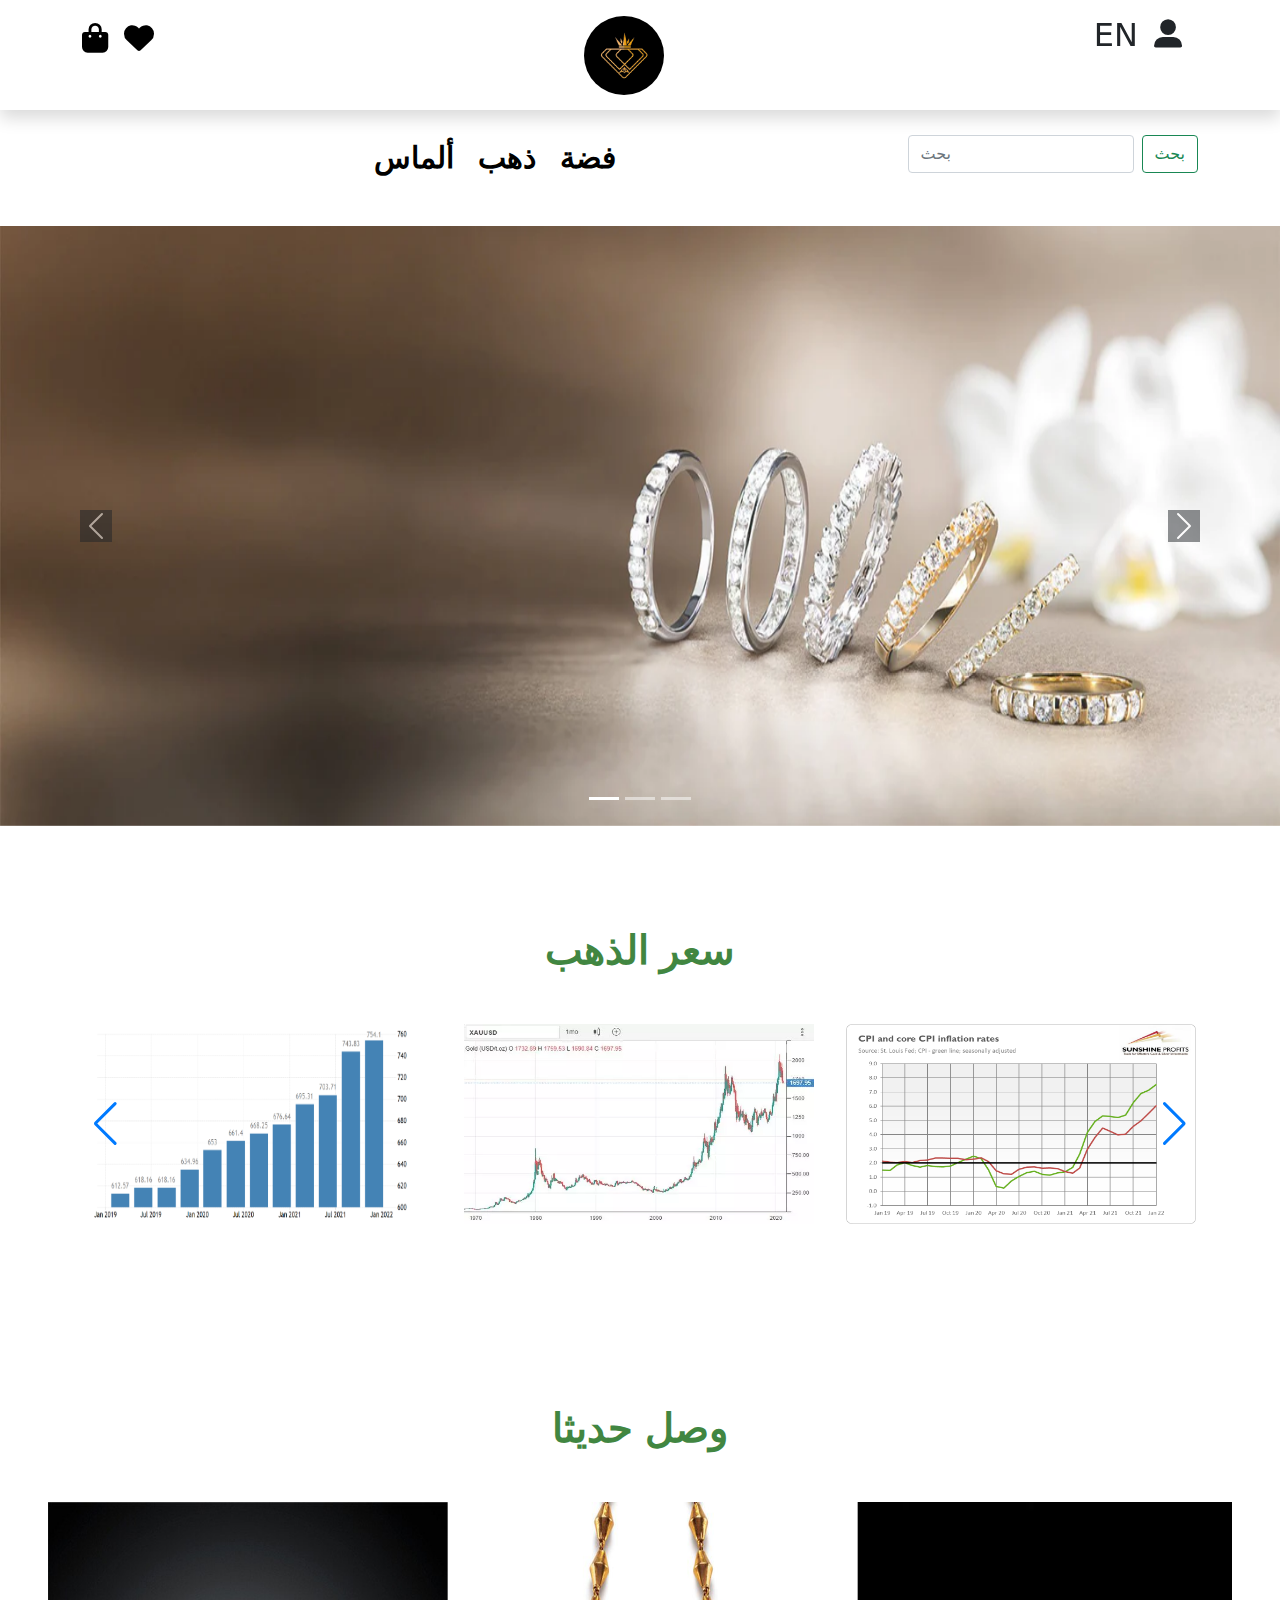
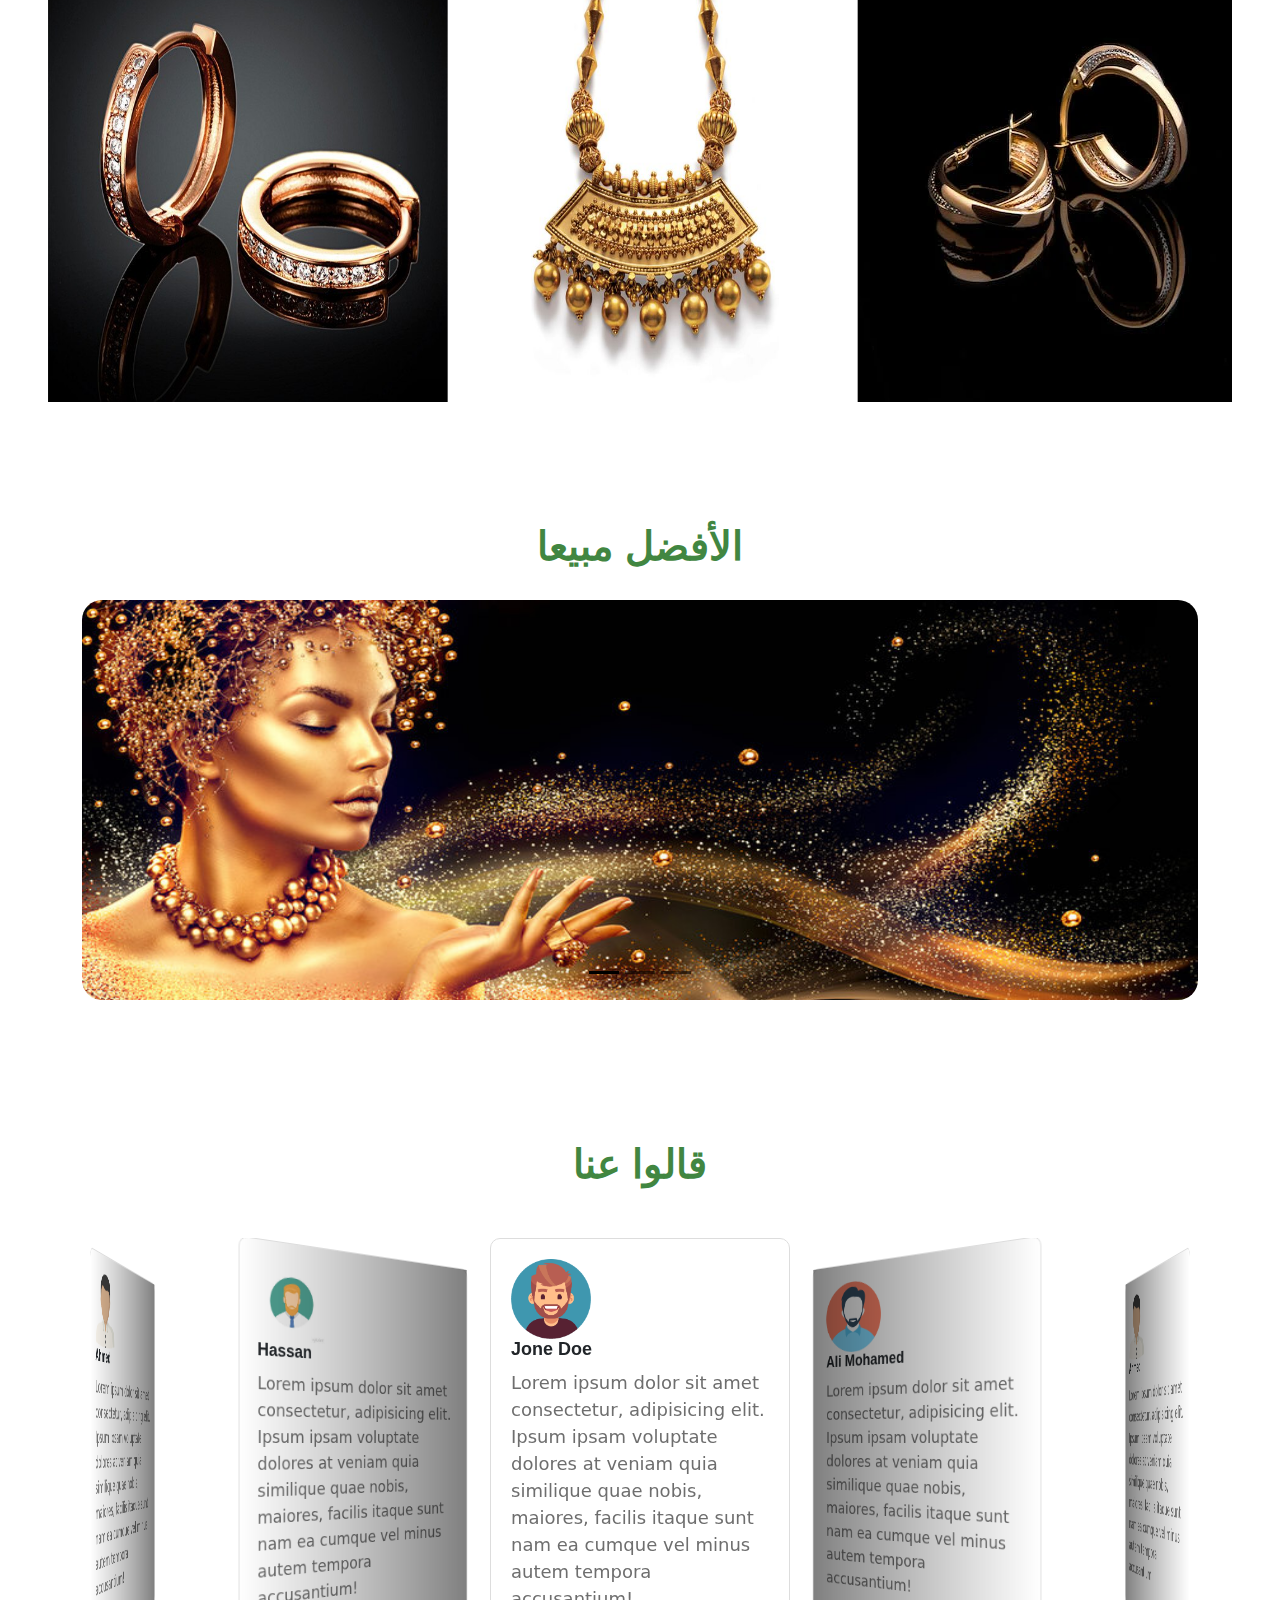
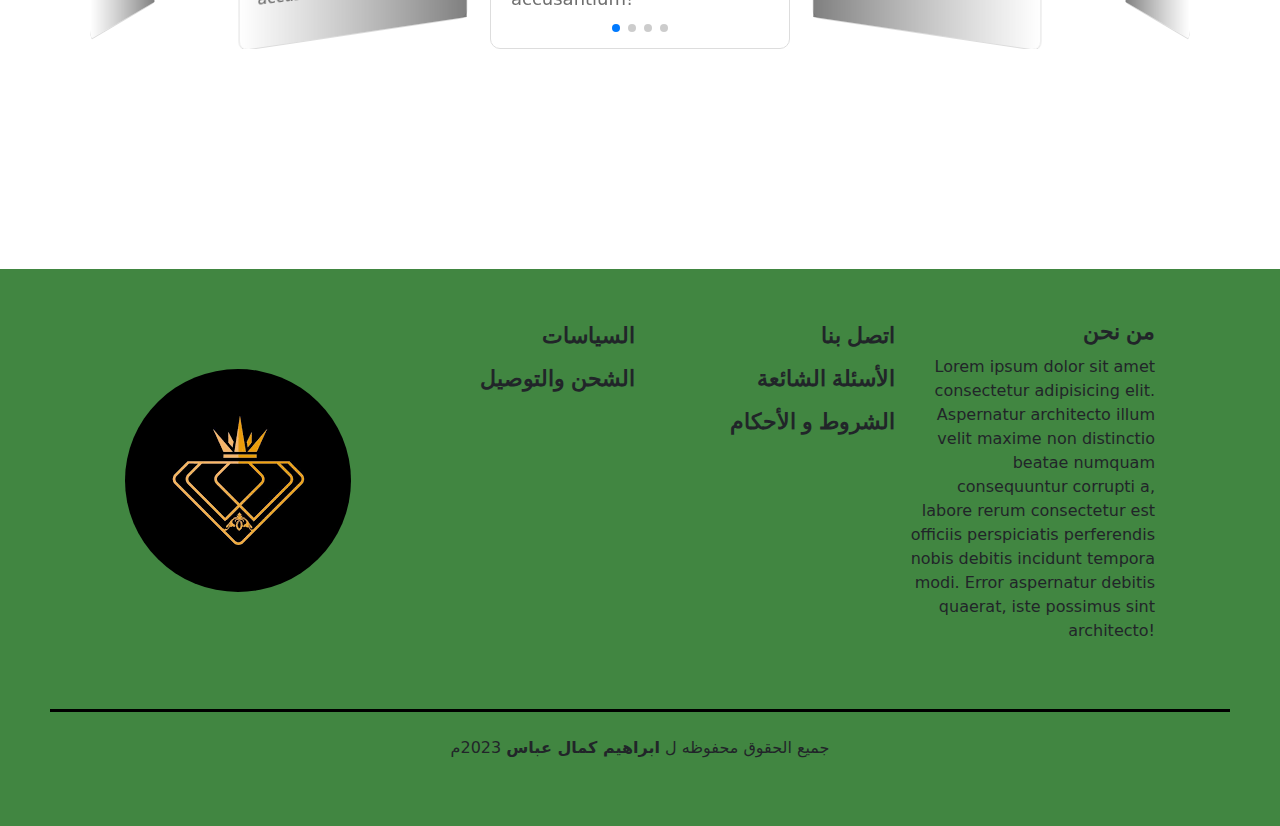
<file: index.html>
<!DOCTYPE html>
<html lang="en">
<head>
    <meta charset="UTF-8">
    <meta http-equiv="X-UA-Compatible" content="IE=edge">
    <meta name="viewport" content="width=device-width, initial-scale=1.0">
    <title>E Commerce (Dahab) </title>

<!--======================================== start links section  ==================================================-->
    <link rel="stylesheet" href="CSS/all.min.css">
    <link rel="stylesheet" href="CSS/bootstrap.css">
    <link rel="stylesheet" href="CSS/swiper-bundle.min.css">
    <link rel="stylesheet" href="CSS/style.css">
<!--======================================== end links section  ==================================================-->

</head>
<body>
    
<!--======================================== start header section  ==================================================-->
<header>

<!--======================================== start popup-container(sign-in)  ==================================================-->
    <div class="popup-container">
        <div class="popup-content">
            <i class="fas fa-window-close close-signIn"></i>
            <img src="IMAGES/logo.png" alt="">
            <h1>انشاء حساب</h1>
            <table>
                <tbody>
                    <tr>
                        <td class="pe-3"><input type="text"></td>
                        <td><label for="">الاسم</label></td>
                    </tr>
                    <tr>
                        <td class="pe-3"><input type="email"></td>
                        <td><label for="">البريد الالكتروني</label></td>
                    </tr>
                    <tr>
                        <td class="pe-3"><input type="password"></td>
                        <td><label for="">الرقم السري</label></td>
                   </tr>
                    <tr>
                        <td class="pe-3"><input type="number"></td>
                        <td><label for="">رقم الجوال</label></td>
                    </tr>
                </tbody>
            </table>
            <button  class="mt-4 mb-4">انشاء حساب</button>
        </div>
    </div>
<!--======================================== end popup-container(sign-in)  ==================================================-->

<!--======================================== start popup-container(sign-up)  ==================================================-->
    <div class="popup-container2">
        <div class="popup-content">
            <i class="fas fa-window-close close-signUp"></i>
            <img src="IMAGES/logo.png" alt="">
            <h1>تسجيل دخول</h1>
            <table>
                <tbody>
                    <tr>
                        <td class="pe-3"><input type="email"></td>
                        <td><label for="">البريد الالكتروني</label></td>
                    </tr>
                    <tr>
                        <td class="pe-3"><input type="password"></td>
                        <td><label for="">الرقم السري</label></td>
                   </tr>
                </tbody>
            </table>
            <button  class="mt-4 mb-4">تسجيل</button>
        </div>
    </div>
<!--======================================== end popup-container(sign-up)  ==================================================-->

<!--======================================== start head-one section  ==================================================-->
        <div class="head-one shadow p-3 mb-5 bg-body">
            <div class="container">
                <div class="d-flex justify-content-between">
                    <div>
                        <ul class="list-unstyled d-flex gap-3 fs-3">
                            <li><a href="bag.html"><i class="fas fa-shopping-bag"></i></a></li>
                            <li><a href="favourite.html"><i class="fas fa-heart"></i></a></li>
                        </ul>
                    </div>
                    <div class="logo">
                        <a href="#"><img src="IMAGES/logo.png"></a>
                    </div>
                    <div>
                        <ul class="list-unstyled d-flex gap-3 fs-3">
                            <li><h2>EN</h2></li>
                            <li class="user fas fa-user-alt mt-1"><i></i></li>
                            <li><i class="fas fa-bars menu-icon"></i></li>
                        </ul>
                    </div>
                </div>
                <div class="menu">
                    <ul class="list-unstyled">
                        <li><a href="products.html">ألماس</a></li>
                        <li><a href="products.html">ذهب</a></li>
                        <li><a href="products.html">فضة</a></li>
                    </ul>
                    <h1 class="close">x</h1>
                </div>
                <div id="login">
                    <i class="fas fa-window-close" id="close-login"></i>
                    <div>
                        <img src="IMAGES/user5.png" alt="">
                    </div>
                    <ul class="list-unstyled">
                        <li><a href="#" class="sign-in">تسجيل</a></li>
                        <li><a href="#" class="sign-up">تسجيل دخول</a></li>
                        <li><a href="profile.html">ملفي الشخصي</a></li>
                        <li><a href="request.html">طلباتي</a></li>
                        <li><a href="#">تسجيل خروج</a></li>
                    </ul>
                </div>
            </div>
        </div>
<!--======================================== end head-one section  ==================================================-->

<!--======================================== start head-two section  ==================================================-->
        <div class="head-two shadow-sm bg-body">
            <div class="container">
                <div class="d-flex justify-content-end">
                    <div class="sorts">
                        <ul class="list-unstyled d-flex gap-4">
                            <li><a href="products.html">ألماس</a></li>
                            <li><a href="products.html">ذهب</a></li>
                            <li><a href="products.html">فضة</a></li>
                        </ul>
                    </div>
                    <div>
                        <form class="d-flex">
                            <input class="form-control me-2" type="search" placeholder="بحث" aria-label="Search">
                            <button class="btn btn-outline-success" type="submit">بحث</button>
                          </form>
                    </div>
                </div>
            </div>
        </div>
<!--======================================== end head-two section  ==================================================-->

</header>
<!--======================================== end header section  ==================================================-->


<!--======================================== start slider section  ==================================================-->
<section class="slider">
    <div id="carouselExampleIndicators" class="carousel slide" data-bs-ride="carousel">
        <div class="carousel-indicators">
          <button type="button" data-bs-target="#carouselExampleIndicators" data-bs-slide-to="0" class="active" aria-current="true" aria-label="Slide 1"></button>
          <button type="button" data-bs-target="#carouselExampleIndicators" data-bs-slide-to="1" aria-label="Slide 2"></button>
          <button type="button" data-bs-target="#carouselExampleIndicators" data-bs-slide-to="2" aria-label="Slide 3"></button>
        </div>
        <div class="carousel-inner">
         <div class="carousel-item active">
                <img src="IMAGES/slide.jpg" class="d-block w-100" alt="..." style="height: 600px;">
              </div>
          <div class="carousel-item">
            <img src="IMAGES/slide (2).jpg" class="d-block w-100" alt="..." style="height: 600px;">
          </div>
          <div class="carousel-item">
            <img src="IMAGES/slide3.jpg" class="d-block w-100" alt="..." style="height: 600px;">
          </div>
        </div>
        <button class="carousel-control-prev" type="button" data-bs-target="#carouselExampleIndicators" data-bs-slide="prev">
          <span class="carousel-control-prev-icon bg-dark" aria-hidden="true"></span>
          <span class="visually-hidden">Previous</span>
        </button>
        <button class="carousel-control-next" type="button" data-bs-target="#carouselExampleIndicators" data-bs-slide="next">
          <span class="carousel-control-next-icon bg-dark" aria-hidden="true"></span>
          <span class="visually-hidden">Next</span>
        </button>
      </div>
</section>
<!--======================================== end slider section  ==================================================-->


<!--======================================== start dahap-prise section  ==================================================-->
<section class="dahap-prise mb-5">
    <div class="container">
        <h1>سعر الذهب</h1>

        <div class="slide-container swiper">
            <div class="slide-content">
                <div class="swiper-wrapper graphic">
                    <div class="swiper-slide">
                        <img src="IMAGES/graph1.png">
                    </div>

                    <div class="swiper-slide">
                        <img src="IMAGES/graph2.jpg">
                    </div>

                    <div class="swiper-slide">
                        <img src="IMAGES/graph3.jpg">
                    </div>

                    <div class="swiper-slide">
                        <img src="IMAGES/graph4.png">
                    </div>

                    <div class="swiper-slide">
                        <img src="IMAGES/graph5.jpeg">
                    </div>
                </div>
            </div>
    
            <div class="swiper-button-next"></div>
            <div class="swiper-button-prev"></div>
            <div class="swiper-pagination"></div>
    
        </div>
    </div>
</section>
<!--======================================== end dahap-prise section  ==================================================-->


<!--======================================== start last-arrive section  ==================================================-->
<section class="last-arrive">
    <div class="container">
        <h1 class="text-center">وصل حديثا</h1>
    </div>

        <div class="slide-container swiper mx-5">
            <div class="slide-content2">
                <div class="swiper-wrapper">
                    <div class="swiper-slide">
                        <img src="IMAGES/product1.jpg">
                    </div>

                    <div class="swiper-slide">
                        <img src="IMAGES/product3.jpg">
                    </div>

                    <div class="swiper-slide">
                        <img src="IMAGES/product2.jpg">
                    </div>

                    <div class="swiper-slide">
                        <img src="IMAGES/product4.jpg">
                    </div>

                    <div class="swiper-slide">
                        <img src="IMAGES/product5.jpg">
                    </div>
                </div>
            </div>

            <div class="swiper-pagination"></div>
        </div>
</section>
<!--======================================== end last-arrive section  ==================================================-->


<!--======================================== start best-seller section  ==================================================-->
<section class="best-seller">
    <div class="container">
        <h1>الأفضل مبيعا</h1>

            <div id="carouselExampleDark" class="carousel carousel-dark slide" data-bs-ride="carousel">
                <div class="carousel-indicators">
                <button type="button" data-bs-target="#carouselExampleDark" data-bs-slide-to="0" class="active" aria-current="true" aria-label="Slide 1"></button>
                <button type="button" data-bs-target="#carouselExampleDark" data-bs-slide-to="1" aria-label="Slide 2"></button>
                <button type="button" data-bs-target="#carouselExampleDark" data-bs-slide-to="2" aria-label="Slide 3"></button>
                </div>
                <div class="carousel-inner">
                <div class="carousel-item active" data-bs-interval="10000">
                    <img src="IMAGES/banar1.jpg" class="d-block w-100" alt="...">
                    <div class="carousel-caption d-none d-md-block">
                    </div>
                </div>
                <div class="carousel-item" data-bs-interval="2000">
                    <img src="IMAGES/banar2.jpg" class="d-block w-100" alt="...">
                    <div class="carousel-caption d-none d-md-block">
                    </div>
                </div>
                <div class="carousel-item">
                    <img src="IMAGES/banar3.jpg" class="d-block w-100" alt="...">
                    <div class="carousel-caption d-none d-md-block">
                    </div>
                </div>
                </div>
                <button class="carousel-control-prev" type="button" data-bs-target="#carouselExampleDark" data-bs-slide="prev">
                <span class="carousel-control-prev-icon" aria-hidden="true"></span>
                <span class="visually-hidden">Previous</span>
                </button>
                <button class="carousel-control-next" type="button" data-bs-target="#carouselExampleDark" data-bs-slide="next">
                <span class="carousel-control-next-icon" aria-hidden="true"></span>
                <span class="visually-hidden">Next</span>
                </button>
            </div>
    </div>
</section>
<!--======================================== end best-seller section  ==================================================-->


<!--======================================== start opinion section  ==================================================-->
<section class="opinion">
    <div class="container">
        <h1>قالوا عنا</h1>

        <div class="swiper mySwiper">
            <div class="swiper-wrapper">
                <div class="kart swiper-slide">
                    <img src="IMAGES/user.png">
                    <h2>Jone Doe</h2>
                    <p>Lorem ipsum dolor sit amet consectetur, adipisicing elit. Ipsum ipsam voluptate dolores at veniam quia similique quae nobis, maiores, facilis itaque sunt nam ea cumque vel minus autem tempora accusantium!</p>
                </div>

                <div class="kart swiper-slide">
                    <img src="IMAGES/user1.png">
                    <h2>Ali Mohamed</h2>
                    <p>Lorem ipsum dolor sit amet consectetur, adipisicing elit. Ipsum ipsam voluptate dolores at veniam quia similique quae nobis, maiores, facilis itaque sunt nam ea cumque vel minus autem tempora accusantium!</p>
                </div>

                <div class="kart swiper-slide">
                    <img src="IMAGES/user2.png">
                    <h2>Ahmed</h2>
                    <p>Lorem ipsum dolor sit amet consectetur, adipisicing elit. Ipsum ipsam voluptate dolores at veniam quia similique quae nobis, maiores, facilis itaque sunt nam ea cumque vel minus autem tempora accusantium!</p>
                </div>

                <div class="kart swiper-slide">
                    <img src="IMAGES/user3.jpg">
                    <h2>Hassan</h2>
                    <p>Lorem ipsum dolor sit amet consectetur, adipisicing elit. Ipsum ipsam voluptate dolores at veniam quia similique quae nobis, maiores, facilis itaque sunt nam ea cumque vel minus autem tempora accusantium!</p>
                </div>
            </div>

        <div class="swiper-pagination"></div>
        </div>
    </div>
</section>
<!--======================================== end opinion section  ==================================================-->


<!--======================================== start footer section  ==================================================-->
<footer>
    <div class="container">
        <div class="foot d-flex flex-wrap justify-content-center flex-row-reverse">
            <div>
                <h1 class="text-end">من نحن</h1>
                <p class="text-end">Lorem ipsum dolor sit amet consectetur adipisicing elit. Aspernatur architecto illum velit maxime non distinctio beatae numquam consequuntur corrupti a, labore rerum consectetur est officiis perspiciatis perferendis nobis debitis incidunt tempora modi. Error aspernatur debitis quaerat, iste possimus sint architecto!</p>
            </div>
            <div class="text-end">
                <ul class="list-unstyled">
                    <li>اتصل بنا</li>
                    <li>الأسئلة الشائعة</li>
                    <li>الشروط و الأحكام</li>
                </ul>
            </div>
            <div class="text-end">
                <ul class="list-unstyled">
                    <li>السياسات</li>
                    <li>الشحن والتوصيل</li>
                </ul>
            </div>
            <div>
                <img src="IMAGES/logo.png">
            </div>
        </div>
    </div>
<!--======================================== start line   ==================================================-->
    <div class="line"></div>
<!--======================================== end line   ==================================================-->
    <div class="mt-4">
        <p class="text-center">جميع الحقوق محفوظه ل <span class="fw-bold">ابراهيم كمال عباس</span>  2023م</p>
    </div>
</footer>
<!--======================================== end footer section  ==================================================-->


<!--======================================== start Script section  ==================================================-->
    <script src="JS/bootstrap.js"></script>
    <script src="JS/jquery-3.6.1.min.js"></script>
    <script src="JS/popper.min.js"></script>
    <script src="JS/swiper-bundel.min.js"></script>
    <script src="JS/main.js"></script>
<!--======================================== end Script section  ==================================================-->

</body>
</html>
</file>
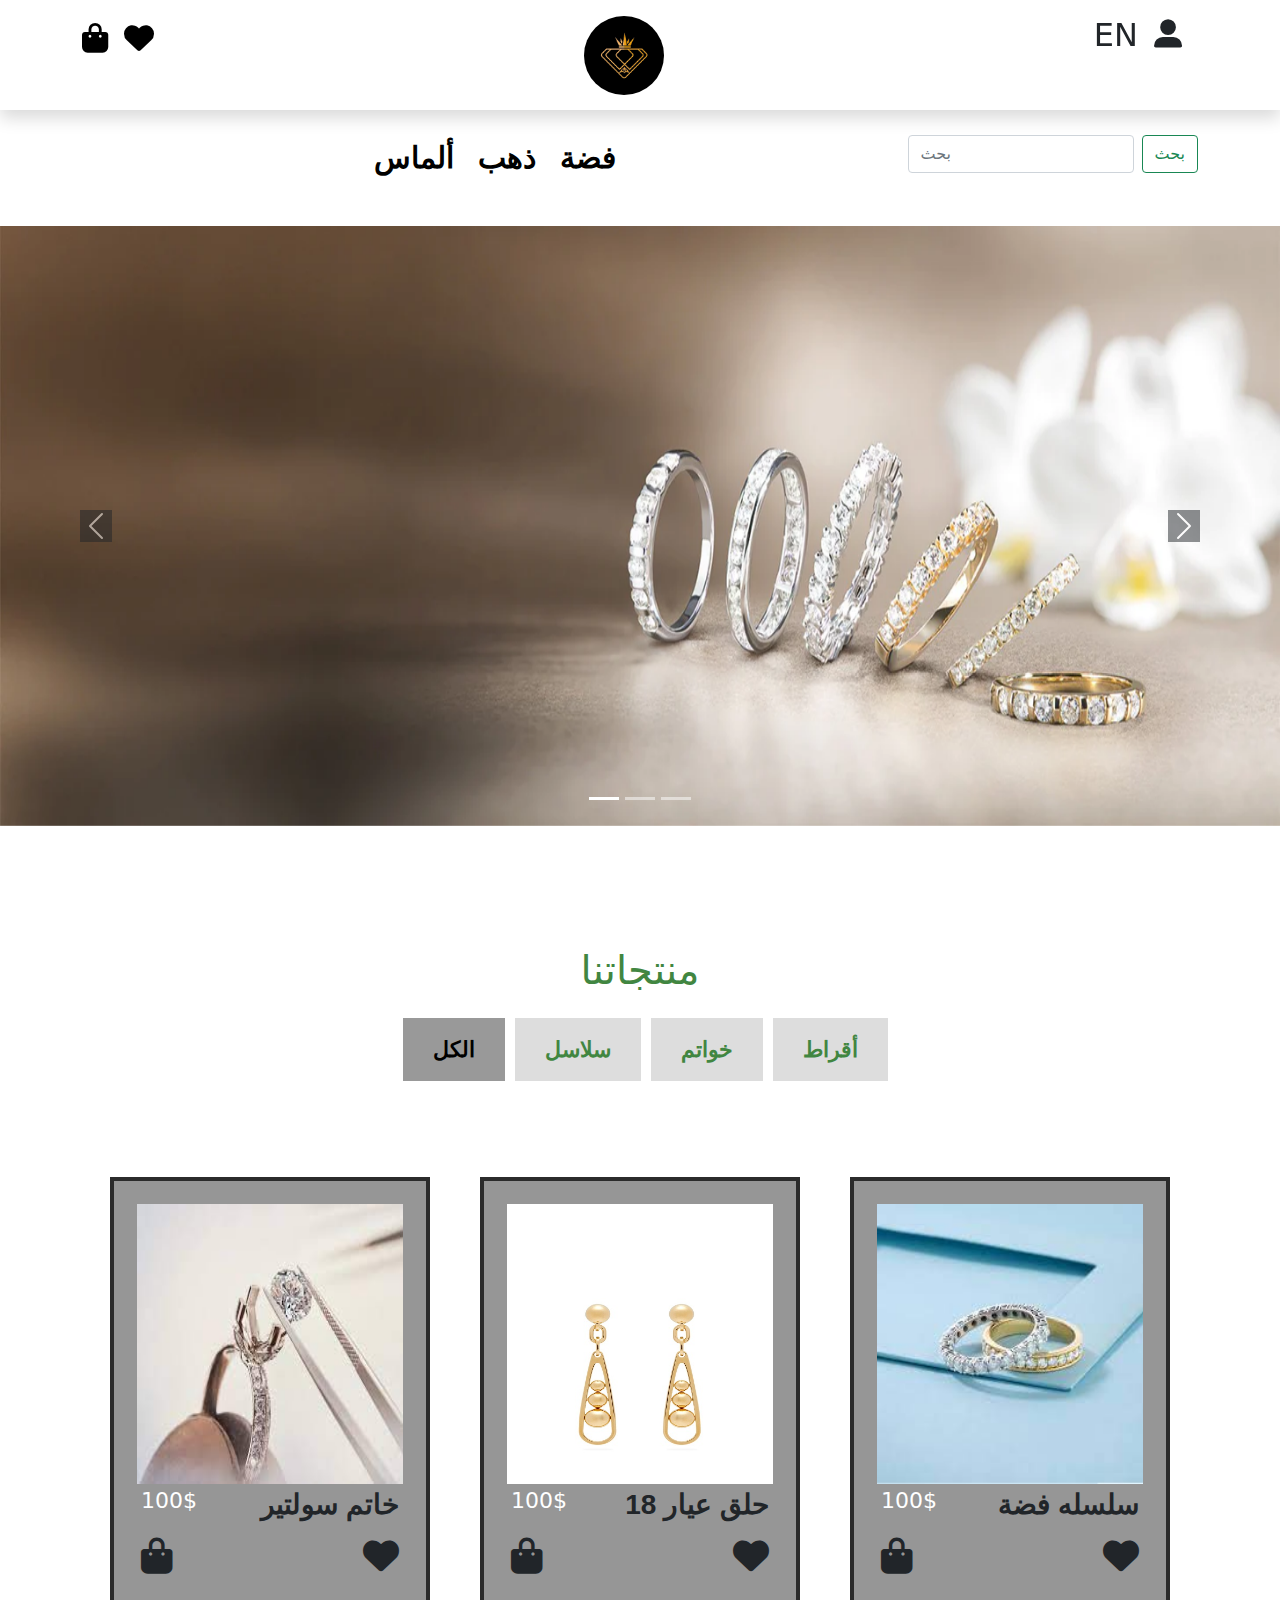
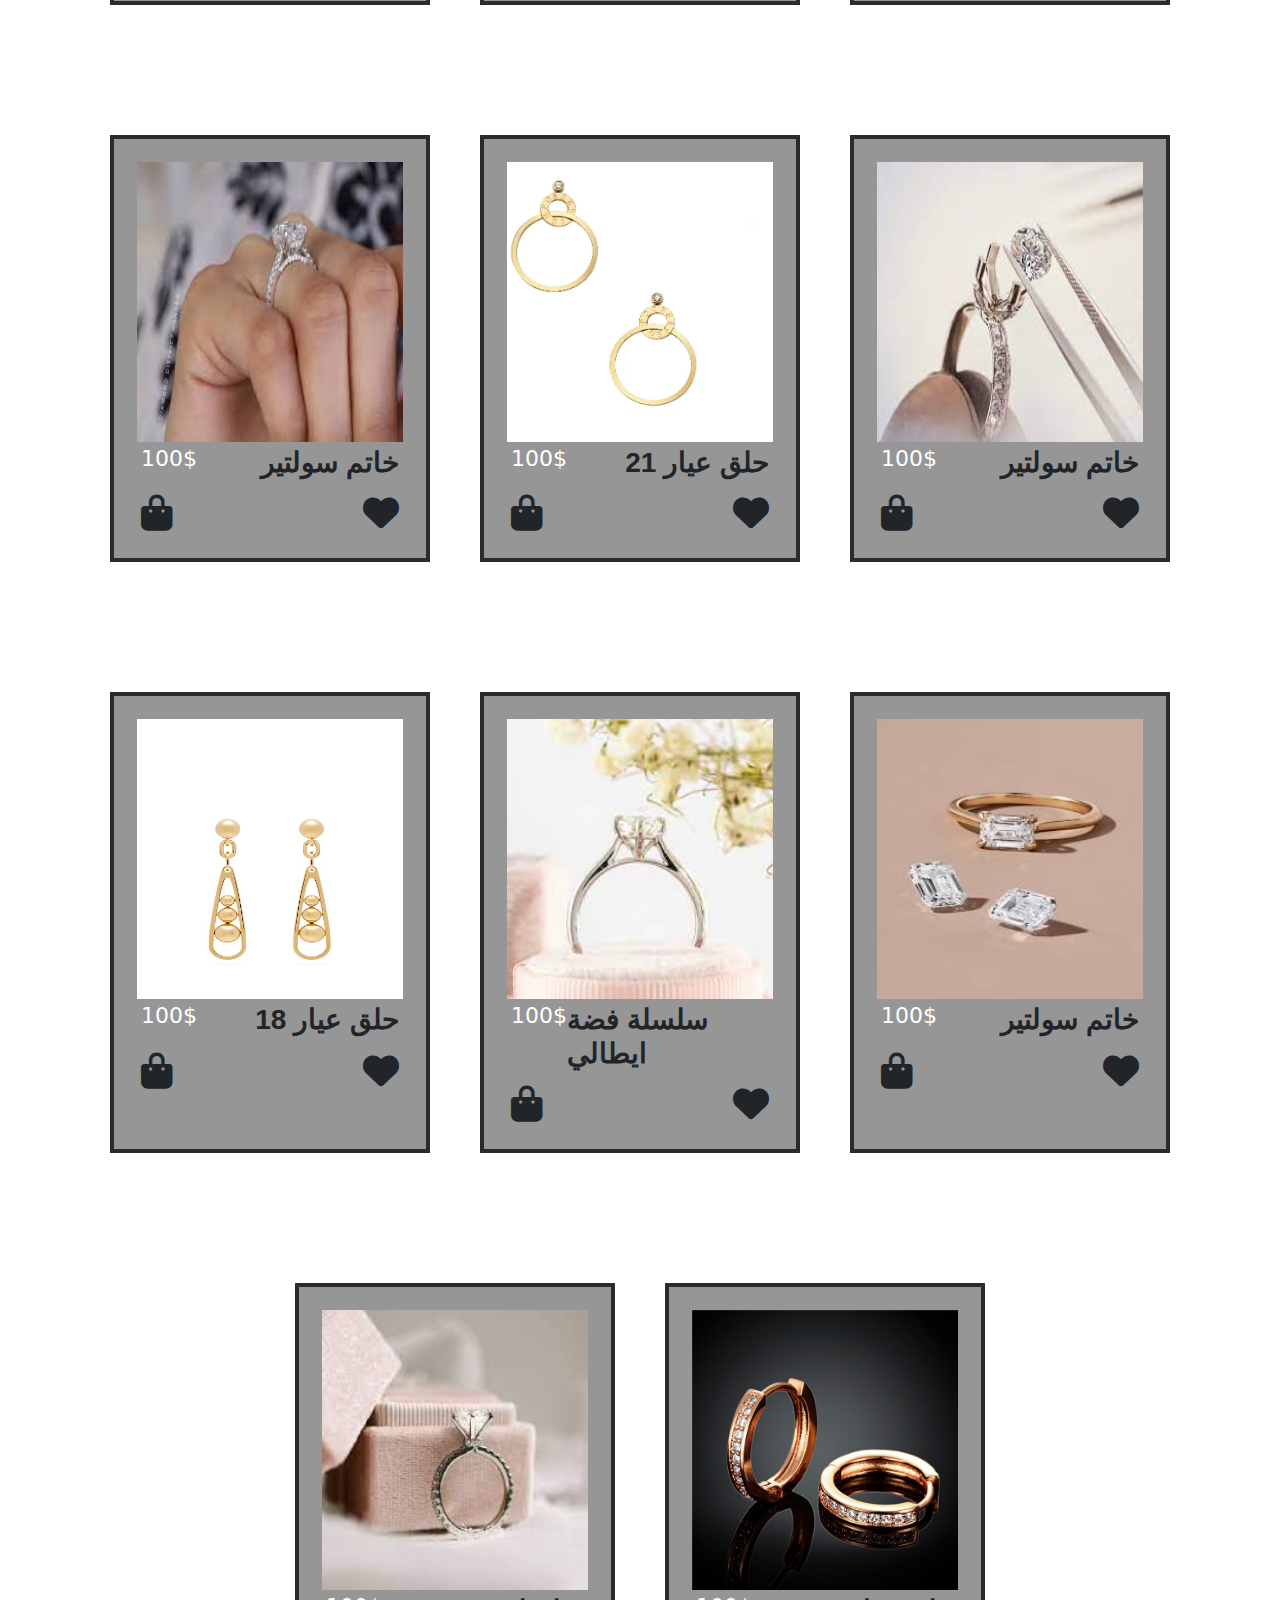
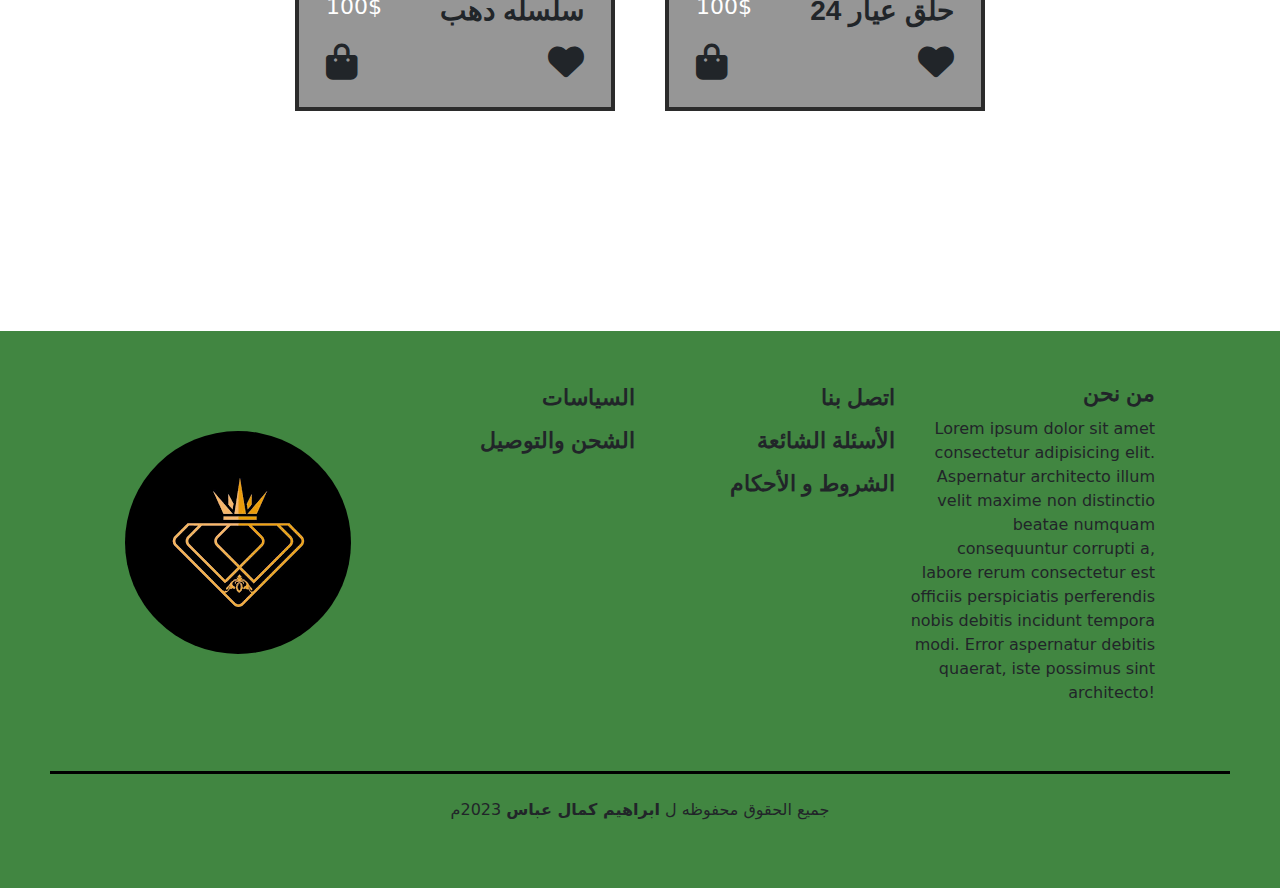
<file: products.html>
<!DOCTYPE html>
<html lang="en">

<head>
    <meta charset="UTF-8">
    <meta http-equiv="X-UA-Compatible" content="IE=edge">
    <meta name="viewport" content="width=device-width, initial-scale=1.0">
    <title>Products</title>

    <!--======================================== start links section  ==================================================-->
    <link rel="stylesheet" href="CSS/all.min.css">
    <link rel="stylesheet" href="CSS/bootstrap.css">
    <link rel="stylesheet" href="CSS/swiper-bundle.min.css">
    <link rel="stylesheet" href="CSS/style.css">
    <link rel="stylesheet" href="CSS/products.css">
    <!--======================================== end links section  ==================================================-->

</head>

<body>

    <!--======================================== start header section  ==================================================-->
    <header>
        
<!--======================================== start popup-container(sign-in)  ==================================================-->
    <div class="popup-container">
        <div class="popup-content">
            <i class="fas fa-window-close close-signIn"></i>
            <img src="IMAGES/logo.png" alt="">
            <h1>انشاء حساب</h1>
            <table>
                <tbody>
                    <tr>
                        <td class="pe-3"><input type="text"></td>
                        <td><label for="">الاسم</label></td>
                    </tr>
                    <tr>
                        <td class="pe-3"><input type="email"></td>
                        <td><label for="">البريد الالكتروني</label></td>
                    </tr>
                    <tr>
                        <td class="pe-3"><input type="password"></td>
                        <td><label for="">الرقم السري</label></td>
                   </tr>
                    <tr>
                        <td class="pe-3"><input type="number"></td>
                        <td><label for="">رقم الجوال</label></td>
                    </tr>
                </tbody>
            </table>
            <button  class="mt-4 mb-4">انشاء حساب</button>
        </div>
    </div>
<!--======================================== end popup-container(sign-in)  ==================================================-->

<!--======================================== start popup-container(sign-up)  ==================================================-->
    <div class="popup-container2">
        <div class="popup-content">
            <i class="fas fa-window-close close-signUp"></i>
            <img src="IMAGES/logo.png" alt="">
            <h1>تسجيل دخول</h1>
            <table>
                <tbody>
                    <tr>
                        <td class="pe-3"><input type="email"></td>
                        <td><label for="">البريد الالكتروني</label></td>
                    </tr>
                    <tr>
                        <td class="pe-3"><input type="password"></td>
                        <td><label for="">الرقم السري</label></td>
                   </tr>
                </tbody>
            </table>
            <button  class="mt-4 mb-4">تسجيل</button>
        </div>
    </div>
<!--======================================== end popup-container(sign-up)  ==================================================-->

        <!--======================================== start head-one section  ==================================================-->
        <div class="head-one shadow p-3 mb-5 bg-body">
            <div class="container">
                <div class="d-flex justify-content-between">
                    <div>
                        <ul class="list-unstyled d-flex gap-3 fs-3">
                            <li><a href="bag.html"><i class="fas fa-shopping-bag"></i></a></li>
                            <li><a href="favourite.html"><i class="fas fa-heart"></i></a></li>
                        </ul>
                    </div>
                    <div class="logo">
                        <a href="index.html"><img src="IMAGES/logo.png"></a>
                    </div>
                    <div>
                        <ul class="list-unstyled d-flex gap-3 fs-3">
                            <li>
                                <h2>EN</h2>
                            </li>
                            <li class="user fas fa-user-alt mt-1"><i></i></li>
                            <li><i class="fas fa-bars menu-icon"></i></li>
                        </ul>
                    </div>
                </div>
                <div class="menu">
                    <ul class="list-unstyled">
                        <li><a href="products.html">ألماس</a></li>
                        <li><a href="products.html">ذهب</a></li>
                        <li><a href="products.html">فضة</a></li>
                    </ul>
                    <h1 class="close">x</h1>
                </div>
                <div id="login">
                    <i class="fas fa-window-close" id="close-login"></i>
                    <div>
                        <img src="IMAGES/user5.png" alt="">
                    </div>
                    <ul class="list-unstyled">
                        <li><a href="#" class="sign-in">تسجيل</a></li>
                        <li><a href="#" class="sign-up">تسجيل دخول</a></li>
                        <li><a href="profile.html">ملفي الشخصي</a></li>
                        <li><a href="request.html">طلباتي</a></li>
                        <li><a href="#">تسجيل خروج</a></li>
                    </ul>
                </div>
            </div>
        </div>
        <!--======================================== end head-one section  ==================================================-->

        <!--======================================== start head-two section  ==================================================-->
        <div class="head-two shadow-sm bg-body">
            <div class="container">
                <div class="d-flex justify-content-end">
                    <div class="sorts">
                        <ul class="list-unstyled d-flex gap-4">
                            <li><a href="products.html">ألماس</a></li>
                            <li><a href="products.html">ذهب</a></li>
                            <li><a href="products.html">فضة</a></li>
                        </ul>
                    </div>
                    <div>
                        <form class="d-flex">
                            <input class="form-control me-2" type="search" placeholder="بحث" aria-label="Search">
                            <button class="btn btn-outline-success" type="submit">بحث</button>
                        </form>
                    </div>
                </div>
            </div>
        </div>
        <!--======================================== end head-two section  ==================================================-->

    </header>
    <!--======================================== end header section  ==================================================-->


    <!--======================================== start slider section  ==================================================-->
    <section class="slider">
        <div id="carouselExampleIndicators" class="carousel slide" data-bs-ride="carousel">
            <div class="carousel-indicators">
                <button type="button" data-bs-target="#carouselExampleIndicators" data-bs-slide-to="0" class="active"
                    aria-current="true" aria-label="Slide 1"></button>
                <button type="button" data-bs-target="#carouselExampleIndicators" data-bs-slide-to="1"
                    aria-label="Slide 2"></button>
                <button type="button" data-bs-target="#carouselExampleIndicators" data-bs-slide-to="2"
                    aria-label="Slide 3"></button>
            </div>
            <div class="carousel-inner">
                <div class="carousel-item active">
                    <img src="IMAGES/slide.jpg" class="d-block w-100" alt="..." style="height: 600px;">
                </div>
                <div class="carousel-item">
                    <img src="IMAGES/slide (2).jpg" class="d-block w-100" alt="..." style="height: 600px;">
                </div>
                <div class="carousel-item">
                    <img src="IMAGES/slide3.jpg" class="d-block w-100" alt="..." style="height: 600px;">
                </div>
            </div>
            <button class="carousel-control-prev" type="button" data-bs-target="#carouselExampleIndicators"
                data-bs-slide="prev">
                <span class="carousel-control-prev-icon bg-dark" aria-hidden="true"></span>
                <span class="visually-hidden">Previous</span>
            </button>
            <button class="carousel-control-next" type="button" data-bs-target="#carouselExampleIndicators"
                data-bs-slide="next">
                <span class="carousel-control-next-icon bg-dark" aria-hidden="true"></span>
                <span class="visually-hidden">Next</span>
            </button>
        </div>
    </section>
    <!--======================================== end slider section  ==================================================-->

    <!--======================================== start section  ==================================================-->
    <section>

    <!--======================================== start products div  ==================================================-->
        <div class="products">
            <div class="container">

                <h1 class="head text-center mb-4">منتجاتنا</h1>

    <!--======================================== start sorts div  ==================================================-->
                <div class="sorts">
                    <ul class="list-unstyled d-flex justify-content-center">
                        <li href="" data-target="all" class="active all">الكل</a></li>
                        <li href="" data-target="salasl">سلاسل</a></li>
                        <li href="" data-target="rings">خواتم</a></li>
                        <li href="" data-target="circle">أقراط</a></li>
                    </ul>
                </div>
    <!--======================================== end sorts div  ==================================================-->

    <!--======================================== start items div  ==================================================-->
                <div class="items">
                    
    <!--======================================== start box div  ==================================================-->
                    <div class="box" data-id="rings">
                        <img src="IMAGES/5.jpg">
                        <div class="d-flex justify-content-between p-1">
                            <h2>100$</h2>
                            <h1>خاتم سولتير</h1>
                        </div>
                        <div class="d-flex justify-content-between p-1 icons">
                            <i class="fas fa-shopping-bag bag"></i>
                            <i class="fas fa-heart chose-fav"></i>
                        </div>
                    </div>
    <!--======================================== end box div  ==================================================-->
                    
                    <div class="box" data-id="circle">
                        <img src="IMAGES/11111.jpg">
                        <div class="d-flex justify-content-between p-1">
                            <h2>100$</h2>
                            <h1>حلق عيار 18</h1>
                        </div>
                        <div class="d-flex justify-content-between p-1 icons">
                            <i class="fas fa-shopping-bag bag"></i>
                            <i class="fas fa-heart chose-fav"></i>
                        </div>
                    </div>

                    <div class="box" data-id="salasl">
                        <img src="IMAGES/8.jpg">
                        <div class="d-flex justify-content-between p-1">
                            <h2>100$</h2>
                            <h1>سلسله فضة</h1>
                        </div>
                        <div class="d-flex justify-content-between p-1 icons">
                            <i class="fas fa-shopping-bag bag"></i>
                            <i class="fas fa-heart chose-fav"></i>
                        </div>
                    </div>

                    <div class="box" data-id="rings">
                        <img src="IMAGES/1.jpg">
                        <div class="d-flex justify-content-between p-1">
                            <h2>100$</h2>
                            <h1>خاتم سولتير</h1>
                        </div>
                        <div class="d-flex justify-content-between p-1 icons">
                            <i class="fas fa-shopping-bag bag"></i>
                            <i class="fas fa-heart chose-fav"></i>
                        </div>
                    </div>

                    <div class="box" data-id="circle">
                        <img src="IMAGES/22222.jpg">
                        <div class="d-flex justify-content-between p-1">
                            <h2>100$</h2>
                            <h1>حلق عيار 21</h1>
                        </div>
                        <div class="d-flex justify-content-between p-1 icons">
                            <i class="fas fa-shopping-bag bag"></i>
                            <i class="fas fa-heart chose-fav"></i>
                        </div>
                    </div>

                    <div class="box" data-id="rings">
                        <img src="IMAGES/5.jpg">
                        <div class="d-flex justify-content-between p-1">
                            <h2>100$</h2>
                            <h1>خاتم سولتير</h1>
                        </div>
                        <div class="d-flex justify-content-between p-1 icons">
                            <i class="fas fa-shopping-bag bag"></i>
                            <i class="fas fa-heart chose-fav"></i>
                        </div>
                    </div>

                    <div class="box" data-id="circle">
                        <img src="IMAGES/11111.jpg">
                        <div class="d-flex justify-content-between p-1">
                            <h2>100$</h2>
                            <h1>حلق عيار 18</h1>
                        </div>
                        <div class="d-flex justify-content-between p-1 icons">
                            <i class="fas fa-shopping-bag bag"></i>
                            <i class="fas fa-heart chose-fav"></i>
                        </div>
                    </div>

                    <div class="box" data-id="salasl">
                        <img src="IMAGES/4.jpg">
                        <div class="d-flex justify-content-between p-1">
                            <h2>100$</h2>
                            <h1>سلسلة فضة ايطالي</h1>
                        </div>
                        <div class="d-flex justify-content-between p-1 icons">
                            <i class="fas fa-shopping-bag bag"></i>
                            <i class="fas fa-heart chose-fav"></i>
                        </div>
                    </div>

                    <div class="box" data-id="rings">
                        <img src="IMAGES/7.jpg">
                        <div class="d-flex justify-content-between p-1">
                            <h2>100$</h2>
                            <h1>خاتم سولتير</h1>
                        </div>
                        <div class="d-flex justify-content-between p-1 icons">
                            <i class="fas fa-shopping-bag bag"></i>
                            <i class="fas fa-heart chose-fav"></i>
                        </div>
                    </div>

                    <div class="box" data-id="salasl">
                        <img src="IMAGES/3.jpg">
                        <div class="d-flex justify-content-between p-1">
                            <h2>100$</h2>
                            <h1>سلسله دهب</h1>
                        </div>
                        <div class="d-flex justify-content-between p-1 icons">
                            <i class="fas fa-shopping-bag bag"></i>
                            <i class="fas fa-heart chose-fav"></i>
                        </div>
                    </div>

                    <div class="box" data-id="circle">
                        <img src="IMAGES/product5.jpg">
                        <div class="d-flex justify-content-between p-1">
                            <h2>100$</h2>
                            <h1>حلق عيار 24</h1>
                        </div>
                        <div class="d-flex justify-content-between p-1 icons">
                            <i class="fas fa-shopping-bag bag"></i>
                            <i class="fas fa-heart chose-fav"></i>
                        </div>
                    </div>
                </div>
    <!--======================================== end items div  ==================================================-->
            </div>
        </div>
    <!--======================================== end products div  ==================================================-->

    <!--==============================================   start notification-content  ========================================================-->
    <div class="notification-content">
        <h1>This Is Product Is Added To Favourite</h1>
        <i class="fa fa-close close-notification"></i>
    </div>
    <!--==============================================   end notification-content  ========================================================-->
        
    </section>
    <!--======================================== end section  ==================================================-->

    <!--======================================== start footer section  ==================================================-->
    <footer>
        <div class="container">
            <div class="foot d-flex flex-wrap justify-content-center flex-row-reverse">
                <div>
                    <h1 class="text-end">من نحن</h1>
                    <p class="text-end">Lorem ipsum dolor sit amet consectetur adipisicing elit. Aspernatur architecto
                        illum velit maxime non distinctio beatae numquam consequuntur corrupti a, labore rerum
                        consectetur est officiis perspiciatis perferendis nobis debitis incidunt tempora modi. Error
                        aspernatur debitis quaerat, iste possimus sint architecto!</p>
                </div>
                <div class="text-end">
                    <ul class="list-unstyled">
                        <li>اتصل بنا</li>
                        <li>الأسئلة الشائعة</li>
                        <li>الشروط و الأحكام</li>
                    </ul>
                </div>
                <div class="text-end">
                    <ul class="list-unstyled">
                        <li>السياسات</li>
                        <li>الشحن والتوصيل</li>
                    </ul>
                </div>
                <div>
                    <img src="IMAGES/logo.png">
                </div>
            </div>
        </div>
        <!--======================================== start line   ==================================================-->
        <div class="line"></div>
        <!--======================================== end line   ==================================================-->
        <div class="mt-4">
            <p class="text-center">جميع الحقوق محفوظه ل <span class="fw-bold">ابراهيم كمال عباس</span> 2023م</p>
        </div>
    </footer>
    <!--======================================== end footer section  ==================================================-->


    <!--======================================== start Script section  ==================================================-->
    <script src="JS/bootstrap.js"></script>
    <script src="JS/jquery-3.6.1.min.js"></script>
    <script src="JS/popper.min.js"></script>
    <script src="JS/swiper-bundel.min.js"></script>
    <script src="JS/main.js"></script>
    <script src="JS/products.js"></script>
    <!--======================================== end Script section  ==================================================-->

</body>

</html>
</file>
<file: CSS/style.css>
* {
    margin: 0;
    padding: 0;
    box-sizing: border-box;
}

/****************************************************  start root  **********************************************************/
:root {
    --main-color: #418641;
    --main-font: 'Gill Sans', 'Gill Sans MT', Calibri, 'Trebuchet MS', sans-serif;
}

/****************************************************  end root  **********************************************************/

/****************************************************  start head-one  **********************************************************/

/****************************************************  start menu  **********************************************************/
header .head-one div ul li .menu-icon {
    display: none;
    font-size: 30px;
}

header .head-one .menu {
    text-align: center;
    background-color: #fff;
    border: 4px solid var(--main-color);
    color: #000;
    font-family: var(--main-font);
    font-size: 18px;
    width: 200px;
    height: 100vh;
    padding: 40px;
    position: absolute;
    top: 80px;
    right: 0px;
    transform: translateX(200px);
    transition: ease 0.3s;
}

header .head-one .menu.active2 {
    transform: translateX(0%);
}

header .head-one .menu ul li {
    margin-bottom: 20px;
    border-bottom: 2px solid #000;
}

header .head-one .menu h1 {
    color: #000;
    background-color: var(--main-color);
    border-radius: 50%;
    width: 30px;
    height: 30px;
    line-height: 25px;
    text-align: center;
    position: absolute;
    top: 5px;
    left: 5px;
    font-size: 28px;
    font-weight: bold;
    border: 2px solid #000;
    cursor: pointer;
}

/****************************************************  end menu  **********************************************************/
header .head-one {
    height: 110px;
    margin-top: -105px;
    position: fixed;
    width: 100%;
    z-index: 999;
}

/****************************************************  start login  **********************************************************/
header div#login i {
    color: var(--main-color);
    position: absolute;
    left: 20px;
    top: 10px;
    font-size: 24px;
    cursor: pointer;
    transition: ease 0.3s;
}
header div#login i:hover{
    opacity: 0.8;
}
header div#login div {
    margin-top: 20px;
    background-color: var(--main-color);
    padding: 30px;
    border-top-left-radius: 10px;
    border-top-right-radius: 10px;
    margin-bottom: 15px;
}

header div#login img {
    width: 80px;
    display: flex;
    margin: auto;
    border: 3px solid #fff;
    border-radius: 50%;
}

header div#login {
    text-align: end;
    background-color: #fff;
    border-radius: 10px;
    border: 2px solid var(--main-color);
    color: #000;
    font-family: var(--main-font);
    font-size: 18px;
    width: 250px;
    padding: 20px;
    position: absolute;
    top: 80px;
    right: 20px;
    transform: translateX(400px);
    transition: ease 0.5s;
}

header div#login.active {
    transform: translateX(0px);
}

header #login ul li a {
    display: block;
    font-weight: bold;
    transition: ease 0.3s;
    padding: 10px;
    font-size: 22px;
}

header #login ul li a:hover {
    color: var(--main-color);
    background-color: #ddd;
}

header .head-one .user:hover .login {
    display: block;
}
/****************************************************  end login  **********************************************************/

/****************************************************  start popup-container  **********************************************************/
.popup-container,.popup-container2 {
    position: fixed;
    left: 0;
    right: 0;
    top: 0;
    bottom: 0;
    background-color: rgba(0, 0, 0, 0.6);
    width: 100%;
    height: 100vh;
    z-index: 1111;
    display: none;
}

.popup-container.active,.popup-container2.active {
    display: flex;
}
/****************************************************  end popup-container  **********************************************************/

/****************************************************  start popup-content  **********************************************************/
.popup-container .popup-content,.popup-container2 .popup-content {
    position: relative;
    margin: auto;
    margin-top: 100px;
    text-align: center;
    background-color: #fff;
    width: 30%;
    padding: 10px;
    overflow: hidden;
    border-radius: 10px;
}
.popup-container .popup-content i,.popup-container2 .popup-content i{
    position: absolute;
    left: 10px;
    font-size: 24px;
    color: var(--main-color);
    cursor: pointer;
    transition: ease 0.3s;
}
.popup-container .popup-content i:hover,.popup-container2 .popup-content i:hover{
    opacity: .7;
}

.popup-container .popup-content img,.popup-container2 .popup-content img {
    width: 60px;
    border-radius: 50%;
}
.popup-container .popup-content h1,.popup-container2 .popup-content h1 {
    font-family: var(--main-font);
    color: var(--main-color);
    font-weight: bold;
    font-size: 32px;
    margin: 15px 0;
}
.popup-container .popup-content label,.popup-container2 .popup-content label {
    font-family: var(--main-font);
    font-weight: bold;
    margin: 5px 0;
}

.popup-container .popup-content table,.popup-container2 .popup-content table{
    margin: auto;
}
.popup-container .popup-content button,.popup-container2 .popup-content button{
    border: none;
    color: #fff;
    background-color: var(--main-color);
    padding: 10px 15px;
    transition: ease 0.3s;
}
.popup-container .popup-content button:hover,.popup-container2 .popup-content button:hover{
    opacity: 0.6;
}
/****************************************************  start popup-content  **********************************************************/

/****************************************************  end head-one  **********************************************************/

/****************************************************  start head-one  **********************************************************/
header .head-two {
    padding: 30px;
    margin-top: 105px;
}

header .head-two .sorts {
    margin: auto;
}

header .head-two .sorts ul li a,
header .head-one ul li a {
    color: #000;
    font-size: 30px;
    text-decoration: none;
    font-family: var(--main-font);
    font-weight: bold;
    transition: ease 0.3s;
}

header .head-two .sorts ul li a:hover {
    color: var(--main-color);
}

header ul li {
    cursor: pointer;
}

header .logo img {
    width: 80px;
    border-radius: 50%;
}

/****************************************************  end head-one  **********************************************************/

/****************************************************  start dahap-prise  **********************************************************/
.dahap-prise {
    margin-top: 100px;
}

.dahap-prise .container h1 {
    text-align: center;
    color: var(--main-color);
    font-family: var(--main-font);
    font-weight: bold;
    margin-bottom: 50px;
}

.dahap-prise .graphic img {
    width: 350px;
    height: 200px;
}

/****************************************************  end dahap-prise  **********************************************************/

/****************************************************  start last-arrive  **********************************************************/
.last-arrive {
    margin-top: 180px;
}

.last-arrive .container h1 {
    font-family: var(--main-font);
    color: var(--main-color);
    font-weight: bold;
    margin-bottom: 50px;
}

.last-arrive div img {
    width: 400px;
    height: 500px;
}

/****************************************************  end last-arrive  **********************************************************/

/****************************************************  start best-seller  **********************************************************/
.best-seller {
    margin-top: 120px;
}

.best-seller .container h1 {
    color: var(--main-color);
    font-family: var(--main-font);
    font-weight: bold;
    text-align: center;
    margin-bottom: 30px;
}

.best-seller .container div .carousel-inner img {
    height: 400px;
    border-radius: 20px;
}

/****************************************************  end best-seller  **********************************************************/

/****************************************************  start opinion  **********************************************************/
.opinion .container h1 {
    font-family: var(--main-font);
    color: var(--main-color);
    font-weight: bold;
    text-align: center;
    margin-bottom: 50px;
    margin-top: 140px;
}

.opinion .container .kart {
    width: 300px;
    border: 1px solid #ddd;
    padding: 20px;
    border-radius: 10px;
}

.opinion .container .kart img {
    width: 80px;
}

.opinion .container .kart h2 {
    font-size: 18px;
    font-family: var(--main-font);
    font-weight: bold;
}

.opinion .container .kart p {
    font-size: 18px;
    color: rgb(110, 110, 110);
}

/****************************************************  end opinion  **********************************************************/

/****************************************************  start footer  **********************************************************/
footer {
    margin-top: 220px;
    background-color: #418641;
    padding: 50px;
}

footer .foot {
    gap: 10px;
}

footer .foot div {
    width: 250px;
}

footer .foot div ul li,
footer .foot div h1 {
    font-family: var(--main-font);
    font-size: 22px;
    font-weight: bold;
    cursor: pointer;
    margin-bottom: 10px;
}

footer .foot div img {
    border-radius: 50%;
    margin-top: 50px;
}

footer .line {
    margin-top: 50px;
    height: 3px;
    background-color: #000;
    width: 100%;
}

/****************************************************  end footer  **********************************************************/




/****************************************************  start media-quairy  **********************************************************/
@media (max-width : 1200px) {
    .dahap-prise .graphic img {
        width: 280px;
        height: 200px;
    }

    .last-arrive div img {
        width: 300px;
        height: 450px;
    }
}

@media (max-width : 992px) {
    .popup-container .popup-content, .popup-container2 .popup-content{
        width: 40%;
    }
    .dahap-prise .graphic img {
        width: 220px;
    }

    .last-arrive div img {
        width: 235px;
    }
}

@media (max-width : 768px) {
    .popup-container .popup-content,.popup-container2 .popup-content{
        width: 65%;
    }
    header .head-one div ul li .menu-icon {
        display: block;
    }

    header .head-two .sorts {
        display: none;
    }

    .dahap-prise .graphic img {
        width: 180px;
    }

    .last-arrive div img {
        width: 170px;
        height: 350px;
    }
}

@media (max-width : 600px) {
    .dahap-prise .graphic img {
        width: 150px;
    }

    .last-arrive div img {
        width: 130px;
        height: 300px;
    }

    .best-seller .container div .carousel-inner img {
        height: 250px;
    }
}

@media (max-width : 480px) {
    .popup-container .popup-content ,.popup-container2 .popup-content{
        width: 90%;
    }
    header .logo img {
        width: 40px;
    }

    .dahap-prise .graphic img {
        width: 100px;
        height: 150px;
    }

    .last-arrive div img {
        width: 80px;
        height: 150px;
    }
}

@media (max-width : 350px) {
    .last-arrive div img {
        width: 180px;
        height: 120px;
    }
}

/****************************************************  end media-quairy  **********************************************************/
</file>
<file: CSS/products.css>
/************************************************   start products div   ************************************************************/
.products{
    margin-top: 120px;
}
.products h1.head{
    color: var(--main-color);
}
.products .sorts ul li{
    padding: 15px 30px;
    background-color: #ddd;
    margin-left: 10px;
    color: #fff;
    font-family: var(--main-font);
    color: var(--main-color);
    font-size: 22px;
    font-weight: bold;
    cursor: pointer;
    transition: ease 0.2s;
}
.products .sorts ul li:hover,.products .sorts ul li.active{
    background-color: #999999;
    color: #000;
}
.products .items .box{
    margin-top: 80px;
    padding: 23px;
    background-color: rgb(150, 150, 150);
    border: 4px solid #2b2b2b;
    width: 320px;
    transition: ease 1s;
    overflow: hidden;
}

.products .box img{
    width: 100%;
    height: 280px;
}
.products .box h1{
    font-family: var(--main-font);
    font-weight: bold;
    font-size: 28px;
    cursor: pointer;
}
.products .box h2{
    color: #fff;
    font-size: 22px;
}
.products .box .icons i{
    font-size: 36px;
    cursor: pointer;
    transition: ease 0.2s;
}

.products .box .icons .bag:hover{
    color: #fff;
}

.items .chose-fav.my-favourite{
    color: red;
}

.products .items{
    display: flex;
    justify-content: center;
    gap: 50px;
    flex-wrap: wrap;
}

.items .box.focus{
    opacity: 1;
    transform: scale(1);
}
.items .box.fifty{
    opacity: 0.5;
    transform: scale(0.8);
}
/************************************************   end products div   ************************************************************/


/************************************************   end (div)..notification-content   ************************************************************/
.notification-content{
    position: fixed;
    bottom: 10px;
    left: -350px;
    transition: ease 1s;
}

.notification-content h1{
    color: #fff;
    background-color: #9b0808;
    font-family: var(--main-font);
    font-size: 18px;
    padding: 12px 8px 12px 40px ;
}
.notification-content i{
    position: absolute;
    top: 5px;
    left: 5px;
    border: 2px solid #fff;
    border-radius: 50%;
    padding-left: 1px;
    width: 20px;
    height: 20px;
    text-align: center;
    line-height: 18px;
    background-color: #fff;
    cursor: pointer;
}

.notification-content.active{
    left: 20px;
}



/************************************************   end (div)..notification-content    ************************************************************/


/************************************************   start media-quary    ************************************************************/
@media (max-width : 600px) {
    .products .sorts ul li{
        padding: 10px 15px;
        margin-left: 5px;
        font-size: 18px;
    } 
    .notification-content h1{
        font-size: 12px;
        padding: 10px 8px 10px 35px ;
    }

}

@media (max-width : 480px) {
    .products .pro{
        width: 250px;
    }
    .products .pro img{
        height: 220px;
    }
    .products .items{
        gap: 10px;
    }
}
/************************************************   end media-quary    ************************************************************/
</file>
